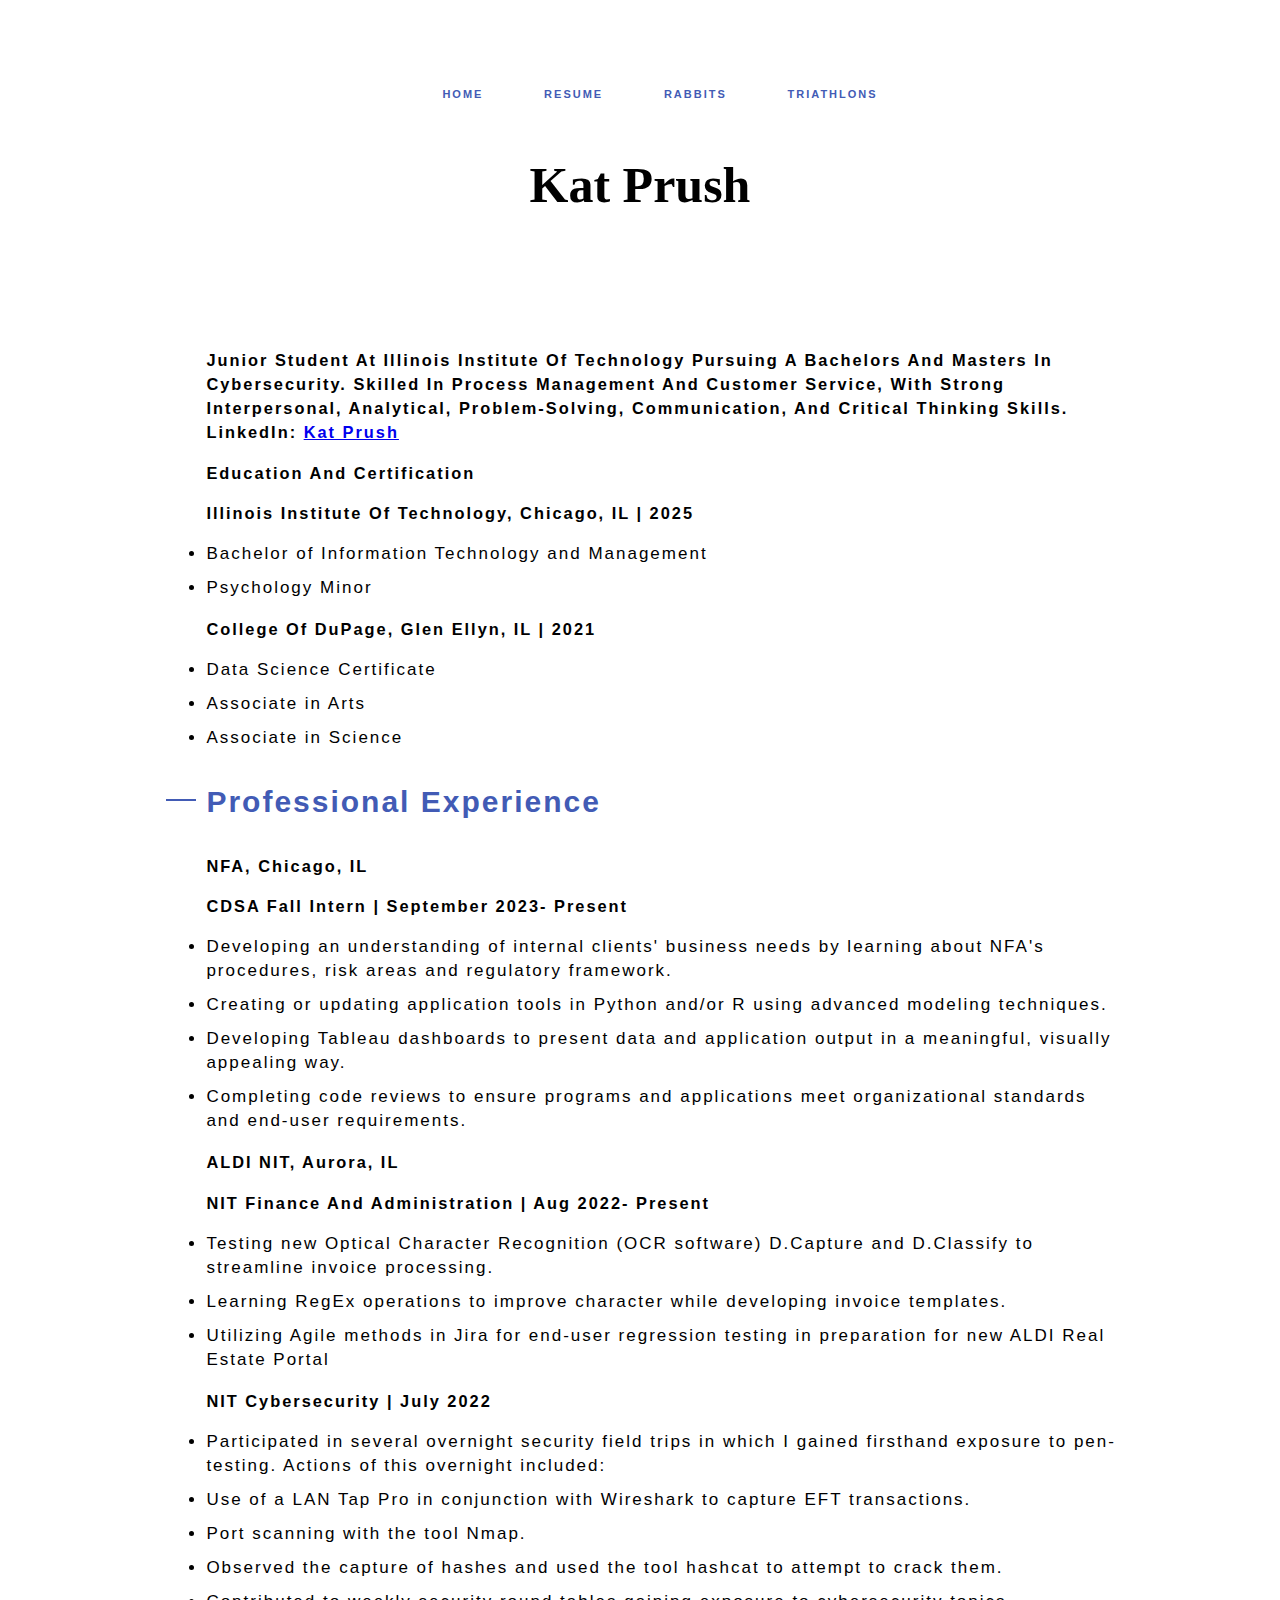
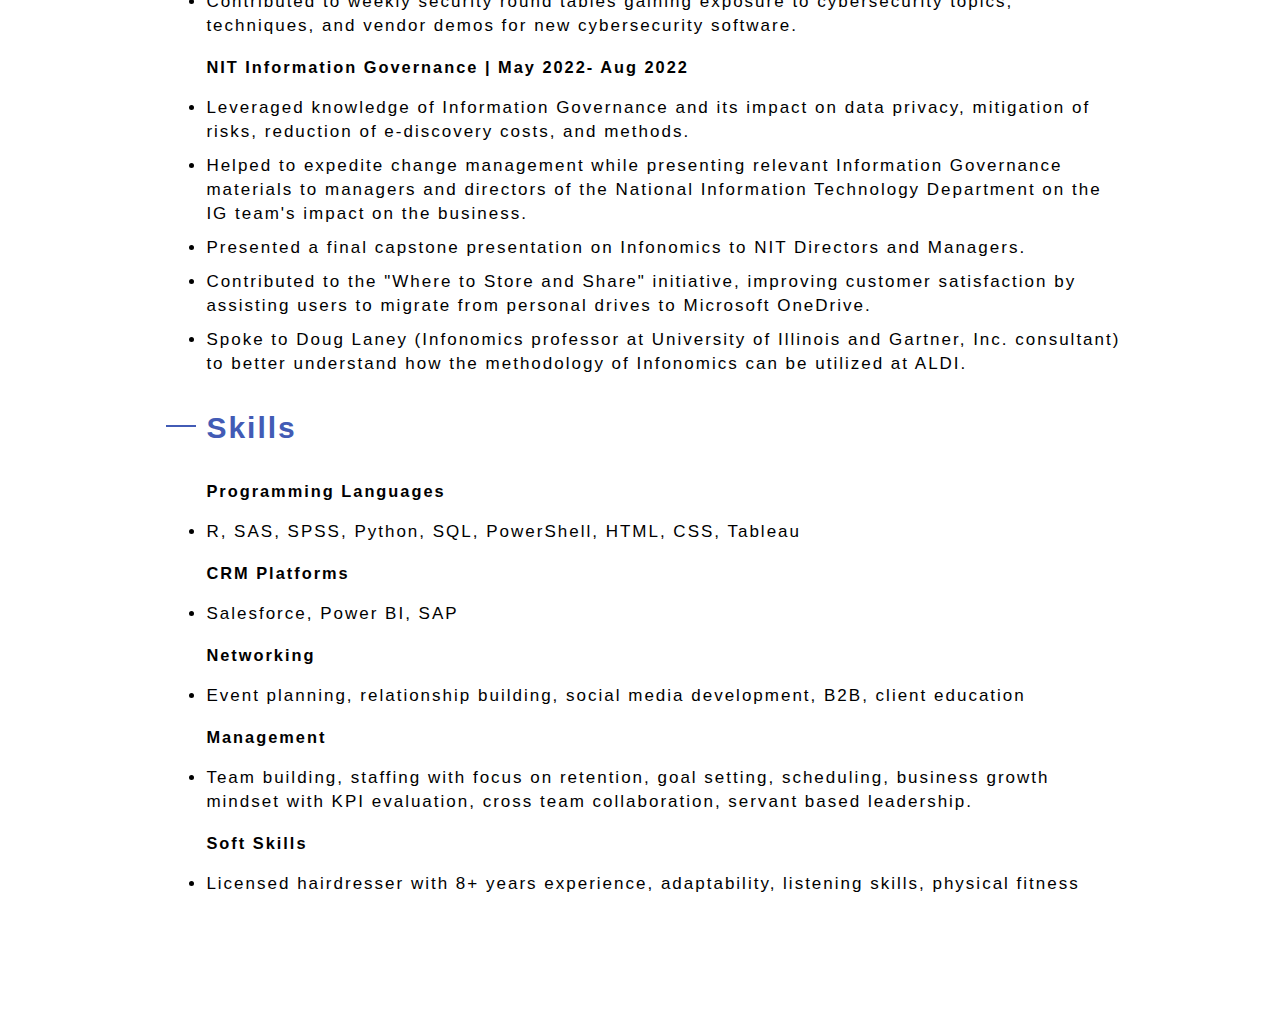
<file: page1.html>
<!DOCTYPE html>
<html lang="en">
<head>
  <meta charset = "UTF-8">
  <title>Kat Prush Resume</title>
  <link rel="stylesheet" type="text/css" href="css/normalize.css">
  <link rel="stylesheet" type="text/css" href="css/style.css">
  <link rel="preconnect" href="https://fonts.googleapis.com">
  <link rel="preconnect" href="https://fonts.gstatic.com" crossorigin>
</head>
  <nav id="main-navbar">
	<div id="navbar-container">
	  <ul>
	    <li><a href="https://kdprush.github.io/project2/index.html">home</a></li>
		<li><a href="https://kdprush.github.io/project2/page1.html">resume</a></li>
		<li><a href="https://kdprush.github.io/project2/page2.html">rabbits</a></li>
		<li><a href="https://kdprush.github.io/project2/page3.html">triathlons</a></li>
	  </ul>
	</div>
  </nav>
  <header>
    <h1>Kat Prush</h1>
  </header>
  <div class="resume_section">
	  <h3>Junior Student at Illinois Institute of Technology pursuing a Bachelors and Masters in Cybersecurity. 
        Skilled in process management and customer service, with strong interpersonal, analytical, 
        problem-solving, communication, and critical thinking skills.<strong> <br>LinkedIn: <a href="https://www.linkedin.com/in/kat-prush-93b7b086/">Kat Prush</a></strong></h3>
	  <h3>Education and Certification</h3>
	  <h3><strong>Illinois Institute of Technology, Chicago, IL | 2025</strong></h3>
	<ul>
	  <li>Bachelor of Information Technology and Management</li>
	  <li>Psychology Minor</li>
	</ul>
	  <h3><strong>College of DuPage, Glen Ellyn, IL | 2021</strong></h3>
	<ul>
	  <li>Data Science Certificate</li>
	  <li>Associate in Arts</li>
	  <li>Associate in Science</li>
	</ul>
	  <h4>Professional Experience</h4>
	    <section>
			<h3>NFA, Chicago, IL</h3>
			<h3>CDSA Fall Intern  | September 2023- Present </h3>
			  <ul>
				<li>Developing an understanding of internal clients' business needs by learning about NFA's procedures, risk areas and regulatory framework.</li>
				<li>Creating or updating application tools in Python and/or R using advanced modeling techniques.</li>
				<li>Developing Tableau dashboards to present data and application output in a meaningful, visually appealing way.</li>
				<li>Completing code reviews to ensure programs and applications meet organizational standards and end-user requirements.</li>
			  </ul>	
		  <h3>ALDI NIT, Aurora, IL</h3>
		  <h3>NIT Finance and Administration  | Aug 2022- Present </h3>
			<ul>
			  <li>Testing new Optical Character Recognition (OCR software) D.Capture and D.Classify to streamline invoice processing.</li>
			  <li>Learning RegEx operations to improve character while developing invoice templates.</li>
			  <li>Utilizing Agile methods in Jira for end-user regression testing in preparation for new ALDI Real Estate Portal</li>
			</ul>
		  <h3>NIT Cybersecurity | July 2022</h3>
			<ul>
			  <li>Participated in several overnight security field trips in which I gained firsthand exposure to pen-testing. Actions of this overnight included:</li>
			  <li>Use of a LAN Tap Pro in conjunction with Wireshark to capture EFT transactions.</li>
			  <li>Port scanning with the tool Nmap.</li>
			  <li>Observed the capture of hashes and used the tool hashcat to attempt to crack them.</li>
			  <li>Contributed to weekly security round tables gaining exposure to cybersecurity topics, techniques, and vendor demos for new cybersecurity software.</li>  
			</ul>
		  <h3>NIT Information Governance | May 2022- Aug 2022</h3>
		    <ul>	
			  <li>Leveraged knowledge of Information Governance and its impact on data privacy, mitigation of risks, reduction of e-discovery costs, and methods.</li>
			  <li>Helped to expedite change management while presenting relevant Information Governance materials to managers and directors of the National Information Technology Department on the IG team's impact on the business.</li> 
			  <li>Presented a final capstone presentation on Infonomics to NIT Directors and Managers.
			  <li>Contributed to the "Where to Store and Share" initiative, improving customer satisfaction by assisting users to migrate from personal drives to Microsoft OneDrive.</li>
			  <li>Spoke to Doug Laney (Infonomics professor at University of Illinois and Gartner, Inc. consultant) to better understand how the methodology of Infonomics can be utilized at ALDI.</li>
			</ul>
		</section>
		<section>
		<h4>Skills</h4>
		<h3><strong>Programming Languages</strong></h3>
		  <ul>
			<li>R, SAS, SPSS, Python, SQL, PowerShell, HTML, CSS, Tableau</li>
		  </ul>
		<h3><strong>CRM Platforms</strong></h3>
		  <ul>
		    <li>Salesforce, Power BI, SAP</li>
		  </ul>
		<h3><strong>Networking</strong></h3>
		  <ul>
		    <li>Event planning, relationship building, social media development, B2B, client education</li>
		  </ul> 
		<h3><strong>Management</strong></h3>
		  <ul>
		    <li>Team building, staffing with focus on retention, goal setting, scheduling, business growth mindset with KPI evaluation, cross team collaboration, servant based leadership.</li>
		  </ul>
		<h3><strong>Soft Skills</strong></h3>
		  <ul>
		    <li>Licensed hairdresser with 8+ years experience, adaptability, listening skills, physical fitness</li>
		  </ul>
		</section>
		  
	  </div>
</html>
</file>
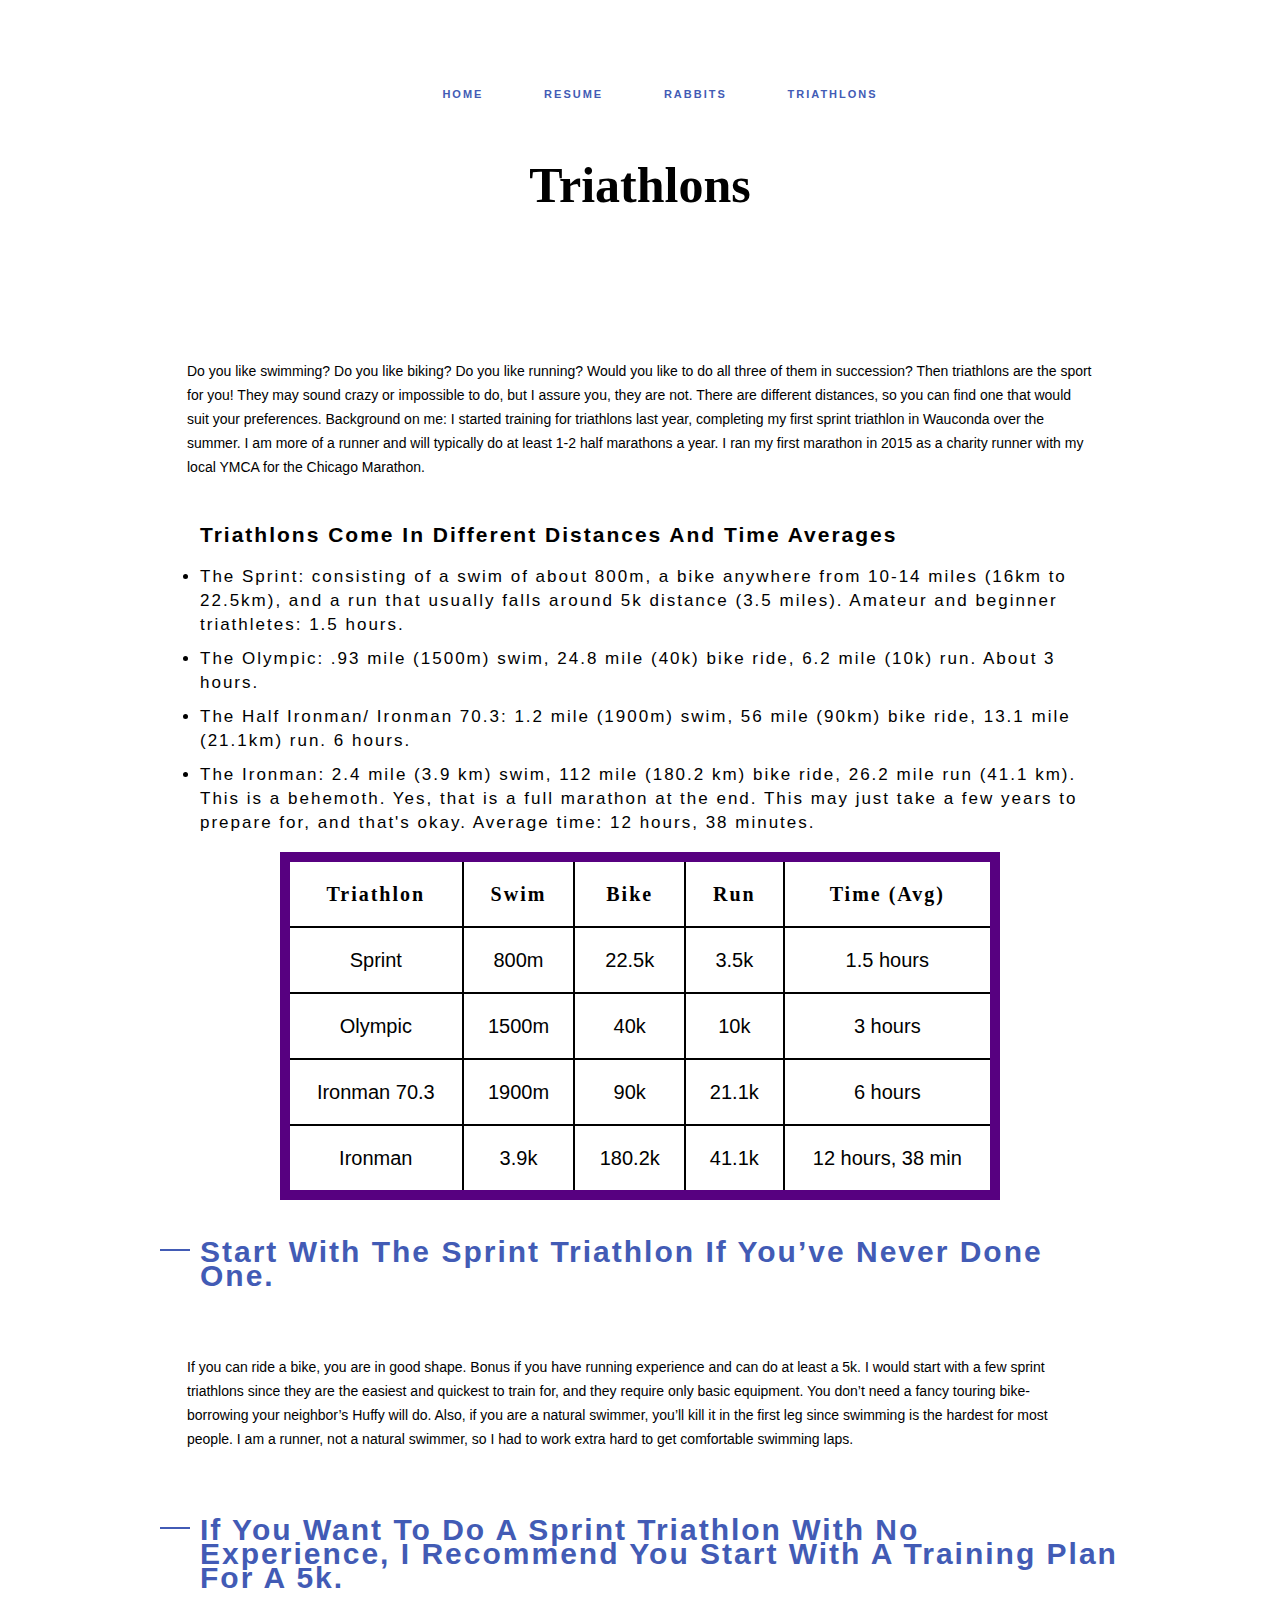
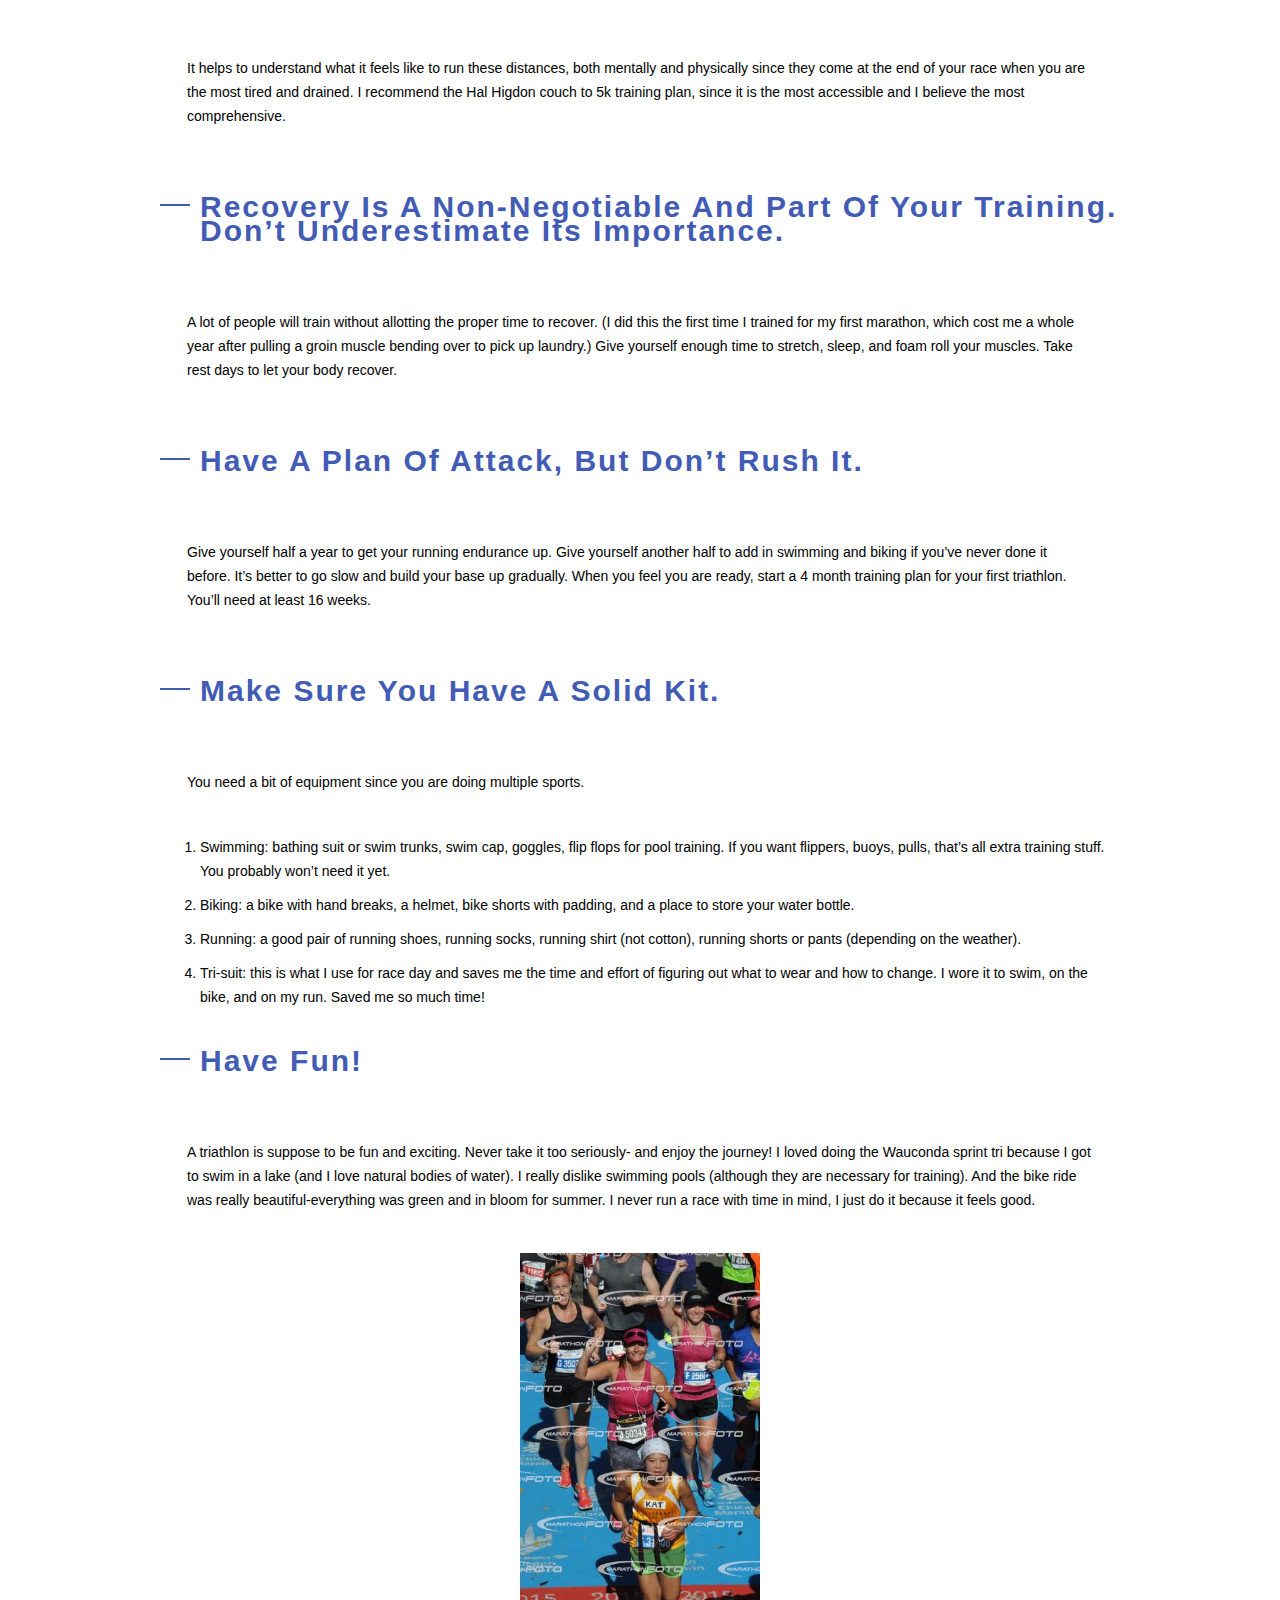
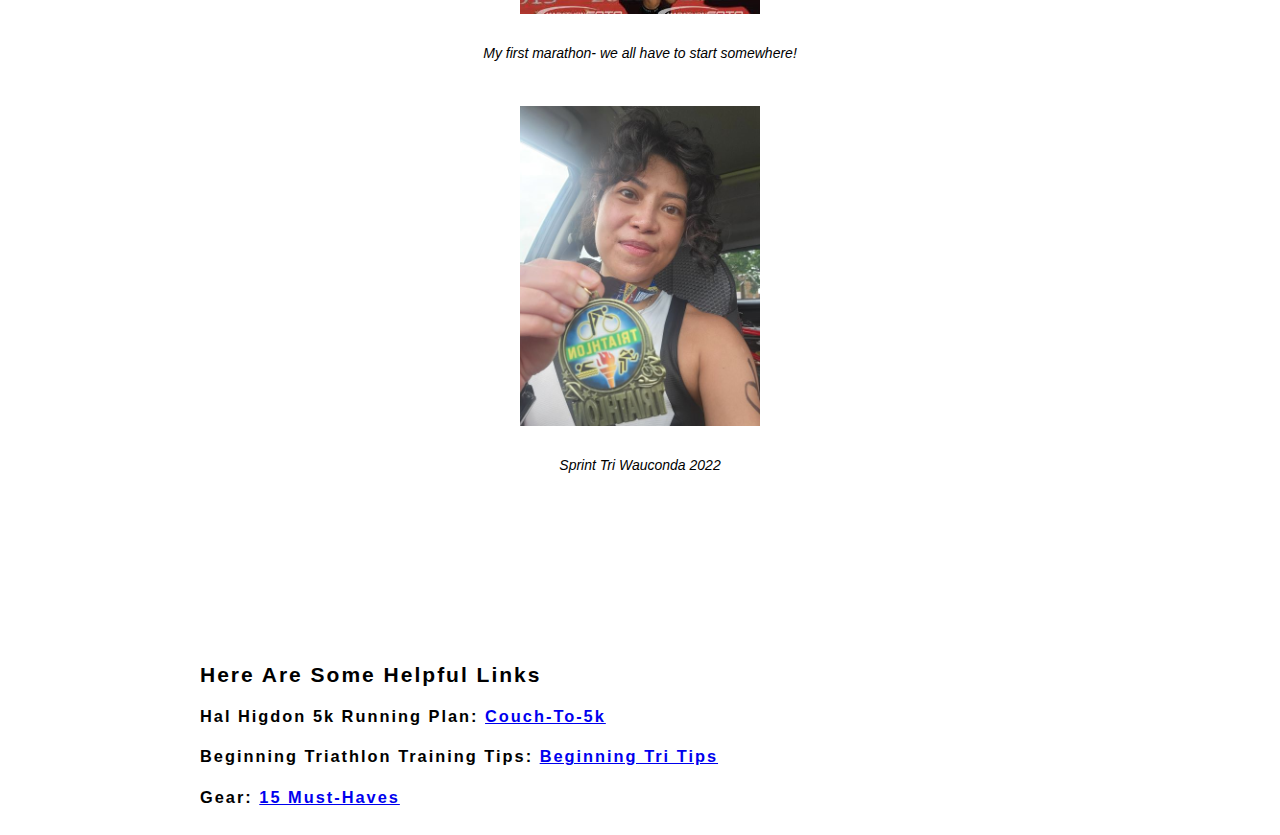
<file: page3.html>
<!DOCTYPE html>
<html lang="en">
<head>
<meta charset = "UTF-8">
<title>Triathlons</title>
<link rel="stylesheet" type="text/css" href="css/normalize.css">
<link rel="stylesheet" type="text/css" href="css/style.css">
<link rel="preconnect" href="https://fonts.googleapis.com">
<link rel="preconnect" href="https://fonts.gstatic.com" crossorigin>
</head>
<nav id="main-navbar">
  <div id="navbar-container">
  <ul>
      <li><a href="https://kdprush.github.io/project2/index.html">home</a></li>
      <li><a href="https://kdprush.github.io/project2/page1.html">resume</a></li>
      <li><a href="https://kdprush.github.io/project2/page2.html">rabbits</a></li>
      <li><a href="https://kdprush.github.io/project2/page3.html">triathlons</a></li>
    </ul>
  </div>
  </nav>
<header>
<h1>Triathlons</h1>
</header>
<div class="maintri_section">
  <main>
    <p>Do you like swimming? Do you like biking? Do you like running? Would you like to do all three of them in succession? Then triathlons are the sport for you! They may sound crazy or
    impossible to do, but I assure you, they are not. There are different distances, so you can find one that would suit your preferences. Background on me: I started training for 
    triathlons last year, completing my first sprint triathlon in Wauconda over the summer. I am more of a runner and will typically do at least 1-2 half marathons a year.
    I ran my first marathon in 2015 as a charity runner with my local YMCA for the Chicago Marathon.</p>
  </main>    
    <h2>Triathlons come in different distances and time averages</h2>
      <ul>
          <li> The Sprint: consisting of a swim of about 800m, a bike anywhere from 10-14 miles (16km to 22.5km), and a run that usually falls around 5k distance (3.5 miles). Amateur and beginner triathletes: 1.5 hours.</li>
          <li>The Olympic: .93 mile (1500m) swim, 24.8 mile (40k) bike ride, 6.2 mile (10k) run. About 3 hours.</li>
          <li>The Half Ironman/ Ironman 70.3: 1.2 mile (1900m) swim, 56 mile (90km) bike ride, 13.1 mile (21.1km) run. 6 hours.</li>
          <li>The Ironman: 2.4 mile (3.9 km) swim, 112 mile (180.2 km) bike ride, 26.2 mile run (41.1 km). This is a behemoth. Yes, that is a full marathon at the end. This may just take a few years to prepare for, and that's okay. Average time: 12 hours, 38 minutes.</li>
      </ul>        
    <table id="Triathlon_distances">
      <thead>
        <tr>
          <th>Triathlon</th>
          <th>Swim</th>
          <th>Bike</th>
          <th>Run</th>
          <th>Time (Avg)</th>
        </tr>
        <tr>
          <td>Sprint</td>
          <td>800m</td>
          <td>22.5k</td>
          <td>3.5k</td>
          <td>1.5 hours</td>
        </tr>
        <tr>
          <td>Olympic</td>
          <td>1500m</td>
          <td>40k</td>
          <td>10k</td>
          <td>3 hours</td>
        </tr>
        <tr>
          <td>Ironman 70.3</td>
          <td>1900m</td>
          <td>90k</td>
          <td>21.1k</td>
          <td>6 hours</td>
        </tr>
        <tr>
          <td>Ironman</td>
          <td>3.9k</td>
          <td>180.2k</td>
          <td>41.1k</td>
          <td>12 hours, 38 min</td>
        </tr>
      </thead>
    </table>
    
    <h4>Start with the Sprint Triathlon if you’ve never done one.</h4>
      <p>If you can ride a bike, you are in good shape. Bonus if you have running experience and can do at least a 5k. I would start with a few sprint triathlons since they are the easiest and quickest to train for, and they require only basic equipment. You don’t need a fancy touring bike- borrowing your neighbor’s Huffy will do. Also, if you are a natural swimmer, you’ll kill it in the first leg since swimming is the hardest for most people. I am a runner, not a natural swimmer, so I had to work extra hard to get comfortable swimming laps.</p>
    <h4>If you want to do a sprint triathlon with no experience, I recommend you start with a training plan for a 5k.</h4>
      <p>It helps to understand what it feels like to run these distances, both mentally and physically since they come at the end of your race when you are the most tired and drained. I recommend the Hal Higdon couch to 5k training plan, since it is the most accessible and I believe the most comprehensive.</p>
    <h4>Recovery is a non-negotiable and part of your training. Don’t underestimate its importance.</h4>
      <p>A lot of people will train without allotting the proper time to recover. (I did this the first time I trained for my first marathon, which cost me a whole year after pulling a groin muscle bending over to pick up laundry.) Give yourself enough time to stretch, sleep, and foam roll your muscles. Take rest days to let your body recover.</p>
    <h4>Have a plan of attack, but don’t rush it.</h4>
      <p>Give yourself half a year to get your running endurance up. Give yourself another half to add in swimming and biking if you’ve never done it before. It’s better to go slow and build your base up gradually. When you feel you are ready, start a 4 month training plan for your first triathlon. You’ll need at least 16 weeks.</p>
    <h4>Make sure you have a solid kit.</h4>
      <p>You need a bit of equipment since you are doing multiple sports.</p>
    <ol>
      <li>Swimming: bathing suit or swim trunks, swim cap, goggles, flip flops for pool training. If you want flippers, buoys, pulls, that’s all extra training stuff. You probably won’t need it yet.</li>
      <li>Biking: a bike with hand breaks, a helmet, bike shorts with padding, and a place to store your water bottle.</li>
      <li>Running: a good pair of running shoes, running socks, running shirt (not cotton), running shorts or pants (depending on the weather).</li>
      <li>Tri-suit: this is what I use for race day and saves me the time and effort of figuring out what to wear and how to change. I wore it to swim, on the bike, and on my run. Saved me so much time!</li>
    </ol>
    <h4>Have fun!</h4>
      <p>A triathlon is suppose to be fun and exciting. Never take it too seriously- and enjoy the journey! I loved doing the Wauconda sprint tri because I got to swim in a lake (and I love natural bodies of water). I really dislike swimming pools (although they are necessary for training). And the bike ride was really beautiful-everything was green and in bloom for summer. I never run a race with time in mind, I just do it because it feels good.</p>
      <img src="media/marathon2015.jpg" alt="my first marathon" class="center">
      <p><em>My first marathon- we all have to start somewhere!</em></p>
      <img src="media/wauconda2022sprinttri.jpg" alt="my Wauconda Sprint Tri photo" class="center">
      <p><em>Sprint Tri Wauconda 2022</em></p>
      </div>
    <div class="Triathlon_links_section"> 
    <h2>Here are some helpful links</h2>
      <h3>Hal Higdon 5k running plan: <a href="https://www.halhigdon.com/training-programs/5k-training/novice-5k/">Couch-to-5k</a></h3>
      <h3>Beginning Triathlon training tips: <a href="https://youtu.be/v85_knd8Utk">Beginning Tri Tips</a></h3>
      <h3>Gear: <a href="https://www.triathlete.com/gear/15-must-haves-essential-beginner-tri-gear/">15 Must-haves</a></h3>
    </div>
    
      </html>
</file>
<file: css/style.css>
.resume_section {
    width: 75%;
    list-style-type: none;
    margin: 10vh 10vw;
    padding: 3vh 3vw;

}

h1 {
    font-family: 'Lato', serif;
    font-size: 50px;
    line-height: 70px;
    text-align: center;
    margin-top: 3em;
    float: none;
    position: relative;
    
}

h3 {
    font-family: 'Lato', sans-serif;
    text-transform: capitalize;
    letter-spacing: 2px;
    margin-right: auto;
    margin-left: 40px;
    font-weight: 700;
    position: sticky;

}

h2 {
    font-family: 'Lato', sans-serif;
    text-transform: capitalize;
    letter-spacing: 2px;
    position: relative;
    margin-left: 40px;
    font-weight: 700;
}


ul {
    font-family: 'Lato', sans-serif;
    letter-spacing: 2px;
    margin-left: auto;
    margin-right: auto;
    font-size: 17px;
    font-weight: 200;

}

h4 {
    font-family: 'Lato', sans-serif;
    text-transform: capitalize;
    letter-spacing: 2px;
    position: relative;
    color: #425BB5;
    margin-left: 40px;
    font-weight: 700;
    font-size: 30px;
}

h5 {
    font-family: 'Shrikhand', sans-serif;
    text-transform: uppercase;
    letter-spacing: 2px;
    position: relative;
    color: #627fe7;
    margin-top: 5%;
    margin-left: auto;
    margin-right: auto;
    font-weight: 300;
    font-size: 30px;
    width:50%;
}

strong {
    font-family: 'Lato', sans-serif;
    text-transform: capitalize;
    letter-spacing: 2px;
    font-weight: 700;
    margin-left: auto;
    margin-right: auto;

}

h4:before {
    position: absolute;
    width: 30px;
    left: -40px;
    content: "";
    display: block;
    height: 2px;
    background: #425BB5;
    top: 9px;
}

/* index page
==================================================*/

.frontpage_image {
    width: 90vw;
    height: 90vh;
    background-image: url(../media/max-bender-8FdEwlxP3oU-unsplash.jpg);
    background-size: cover;
}















/* General
==================================================*/

body {
    font-family: 'Open Sans', sans-serif;
    font-size: 14px;
    line-height: 24px;
}

.size-50 {
    font-size: 50px;
    line-height: 50px
}

.h-50 {
    height: 50px;
}


/* Header
==================================================*/

header {
    text-align: center;
    -webkit-transition: all .5s;
    transition: all .5s;
    height: 65px;
}

p {
    display: block;
    padding:3vh;
    margin-left: auto;
    margin-right: auto;
    position: sticky;
    text-align: left;
    margin-top: 0;
    color:rgb(0, 0, 0)
    
}

em {
    display: block;
    text-align: center;
    position: relative;
    margin-left: auto;
    margin-right: auto;
}

br {
    display: block;
    padding: 10px 20px;
    position: relative;
}

#main-navbar {
    float: none;
    position: absolute;
    top:0%;
    left: 50%;
    transform: translate(-50%, -50%);
    margin-top: 10vh;
    
}

nav ul {
    
    display: inline-block;
    padding-left: 0;
    list-style: none;
    padding: 0px;
    margin-bottom: 0;
    margin-right: auto;
    margin-left: auto;
    position: relative;
}

nav li {
    
    position: relative;
    display: inline-block;
    margin-left: auto;
    margin-right: auto;
}

nav li a {
    text-decoration: none;
    text-transform: uppercase;
    letter-spacing: 2px;
    color: #425BB5;
    font-size: 11px;
    position: sticky;
    padding: 3vh;
    font-weight:900;
}

a:focus {
    color: #444;
    text-decoration: none;
}

a:hover {
    color: #425BB5;
    text-decoration: none;
}

.center {
    display: block;
    margin-left: auto;
    margin-right: auto;
    width: 25%;
    height: 25%;


}

video {
    display: block;
    margin: 0 auto;
}

div {
    display: block;
    padding: 10px 20px;
    margin-left: 40px;  
    position: relative;
}

/* Page 2
/*=========================================*/

.mainrabbit_section {
    width: 75%;
    list-style-type: none;
    margin: 10vh;
    padding: 3vh;
    margin-left: auto;
    margin-right: auto;

}

.Rabbit_links_section {
    position:relative;
    width: 75%;
    text-align: left;
    list-style-type: none;
    margin: 20vh;
    padding: 3vh;

}

/* Page 3 Table
/*=========================================*/
th, td {
    border: 2px solid;
    vertical-align: center;
    padding: 20px;
    text-align: center;
    font-size: 20px
  }

th {
    font-family: shrikhand;
    letter-spacing: 2px;;
  }

#triathlon_distances {
    position: relative;
    margin-left: 20px;
    margin-right: auto;
    padding: 20vh;
  }
  
table {
    border-collapse: collapse;
    border: 10px solid rgb(87, 0, 128);
    margin-left: auto;
    margin-right: auto;
    width: 75%;
  }

  li {
    margin-bottom: 10px;
  }

  .Triathlon_links_section {
    position:relative;
    width: 75%;
    margin-left: auto;
    margin-right: auto;
    list-style-type: none;


}

.maintri_section {
    width: 75%;
    list-style-type: none;
    margin: 10vh;
    padding: 3vh;
    margin-left: auto;
    margin-right: auto;

}
</file>
